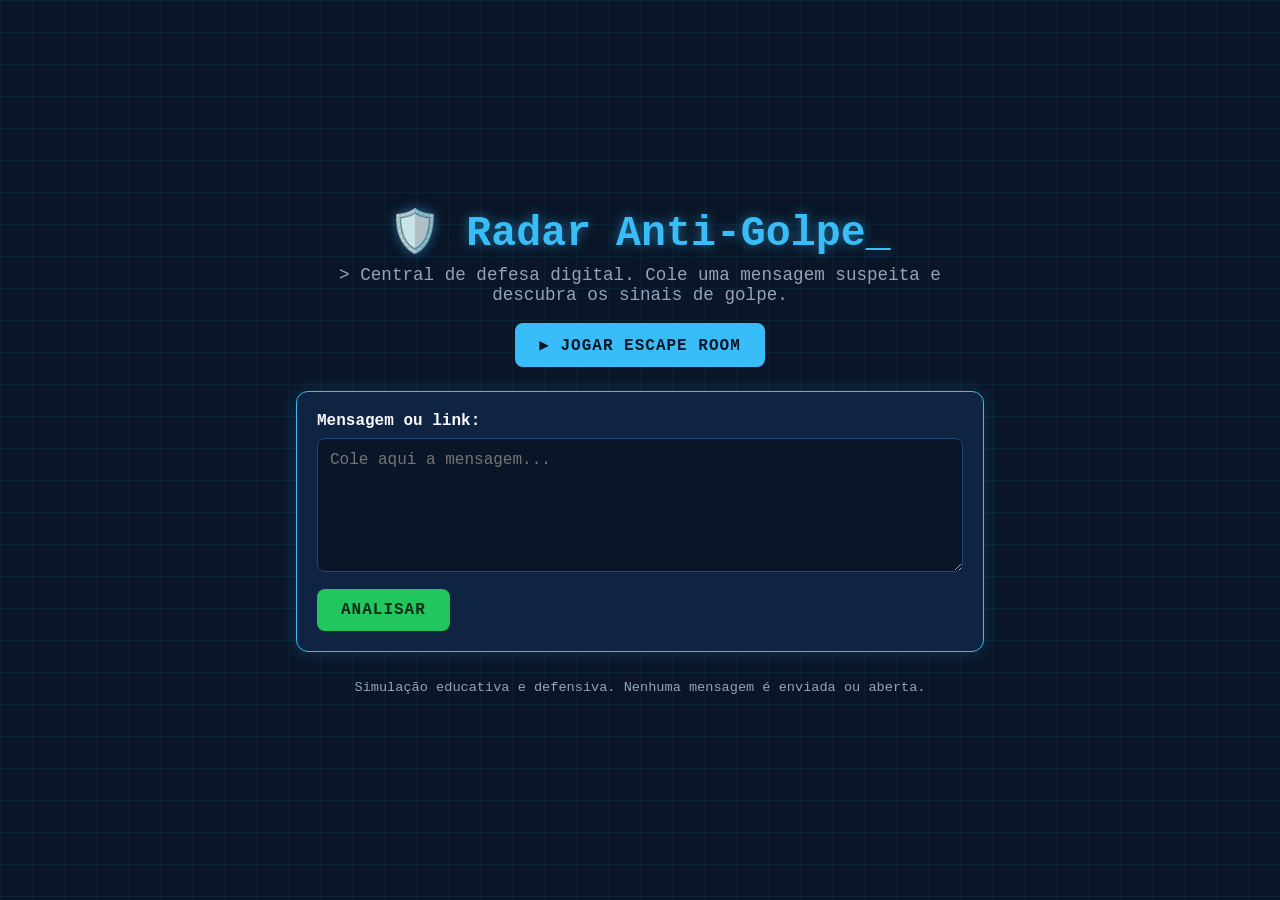
<file: index.html>
<!DOCTYPE html>
<html lang="pt-BR">
<head>
  <meta charset="UTF-8">
  <meta name="viewport" content="width=device-width, initial-scale=1.0">
  <title>Radar Anti-Golpe</title>
  <link rel="stylesheet" href="CSS/style.css">
</head>
<body>
  <main class="container">
    <header>
      <h1>🛡️ Radar Anti-Golpe<span class="cursor">_</span></h1>
      <p class="subtitulo">&gt; Central de defesa digital. Cole uma mensagem suspeita e descubra os sinais de golpe.</p>
      <a class="btn-jogo" href="Game/index.html">▶ Jogar Escape Room</a>
    </header>

    <section class="card">
      <label for="mensagem">Mensagem ou link:</label>
      <textarea id="mensagem" rows="6" placeholder="Cole aqui a mensagem..."></textarea>
      <button id="btn-analisar">Analisar</button>
    </section>

    <section id="resultado" class="card hidden">
      <h2>Resultado</h2>
      <p id="veredito" class="veredito"></p>
      <p id="pontuacao"></p>
      <ul id="sinais"></ul>
    </section>

    
    
    <footer>
      <p class="aviso">Simulação educativa e defensiva. Nenhuma mensagem é enviada ou aberta.</p>
    </footer>
  </main>

  <script src="JS/regras.js"></script>
  <script src="JS/app.js"></script>
</body>
</html>
</file>
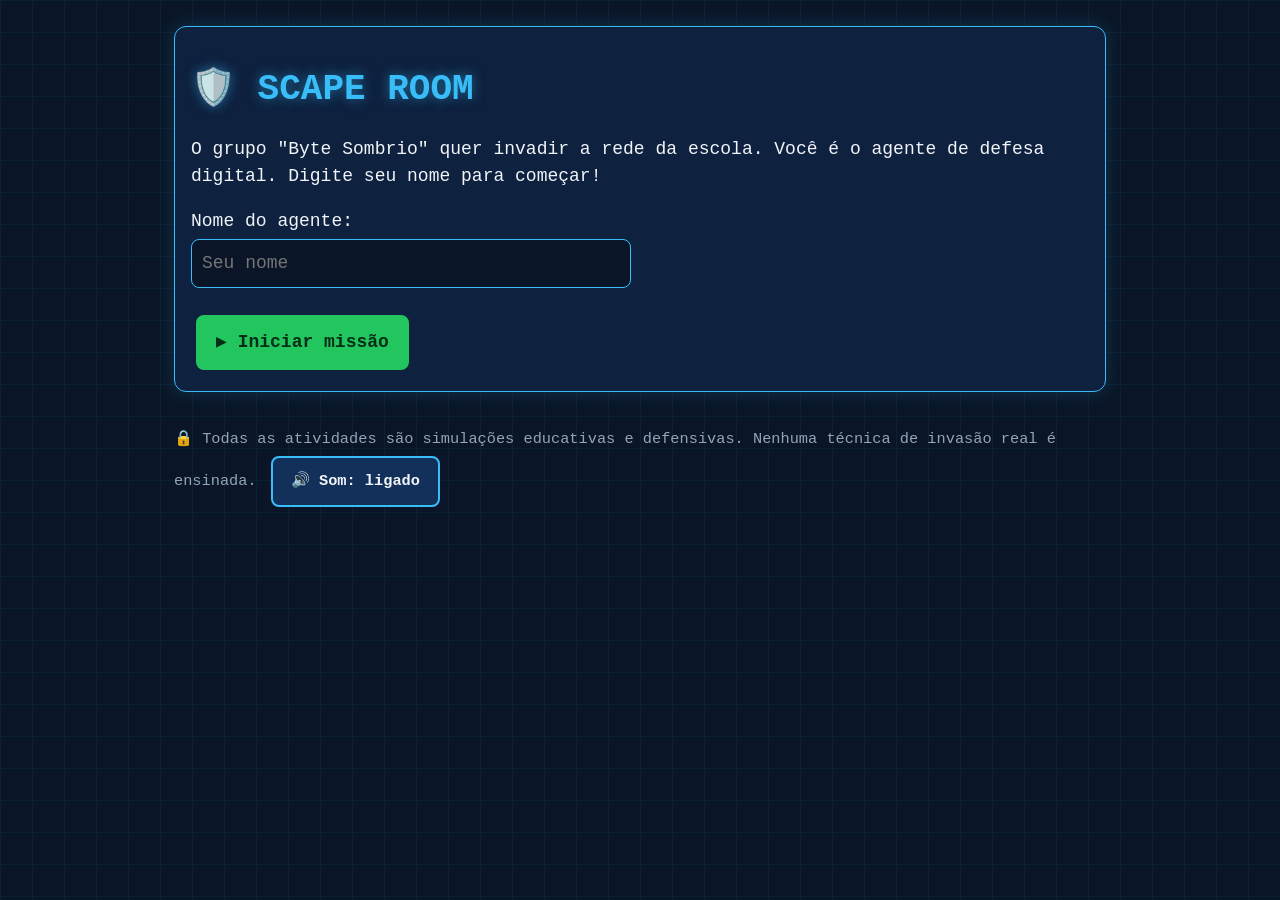
<file: Game/index.html>
<!doctype html>
<html lang="pt-BR">
  <head>
    <meta charset="utf-8" />
    <meta name="viewport" content="width=device-width, initial-scale=1" />
    <title>Scape Room – Defesa Digital SENAI</title>
    <style>
      /* ===== CORES (iguais às do site Radar Anti-Golpe) ===== */
:root {
  --bg: #0a1628;
  --p: #0f2342;
  --b: #38bdf8;
  --g: #22c55e;
  --r: #ef4444;
  --w: #f1f5f9;
  --y: #facc15;
}

* { box-sizing: border-box; }

/* Fundo quadriculado, igual ao do site */
body {
  margin: 0;
  background-color: var(--bg);
  background-image:
    linear-gradient(rgba(56, 189, 248, 0.06) 1px, transparent 1px),
    linear-gradient(90deg, rgba(56, 189, 248, 0.06) 1px, transparent 1px);
  background-size: 32px 32px;
  color: var(--w);
  font: 18px/1.5 Consolas, "Courier New", ui-monospace, monospace;
  min-height: 100vh;
}

main { max-width: 960px; margin: auto; padding: 14px; }
main:focus { outline: none; }

/* Títulos com brilho */
h1, h2, h3 { color: var(--b); line-height: 1.25; }
h1 { text-shadow: 0 0 12px rgba(56, 189, 248, 0.5); }

/* Cartões com borda azul e brilho leve */
.card {
  background: rgba(15, 35, 66, 0.9);
  border: 1px solid var(--b);
  border-radius: 12px;
  padding: 16px;
  margin: 12px 0;
  box-shadow: 0 0 18px rgba(56, 189, 248, 0.18);
  animation: in 0.35s;
}

button, select, input { font: inherit; }

/* Botão principal verde, como o "Analisar" do site */
button {
  background: var(--g);
  color: #052e16;
  border: 2px solid var(--g);
  border-radius: 8px;
  padding: 12px 18px;
  margin: 5px;
  font-weight: 700;
  cursor: pointer;
  min-height: 48px;
}
button.sec { background: #13305a; color: var(--w); border-color: var(--b); }
button.opt { display: block; width: 100%; text-align: left; }
button:disabled { opacity: 0.5; cursor: not-allowed; }
button:hover:not(:disabled) { filter: brightness(1.2); }
:focus-visible { outline: 3px solid var(--y); outline-offset: 2px; }

/* Campos escuros, como a caixa de texto do site */
input, select {
  padding: 10px;
  border-radius: 8px;
  border: 1px solid var(--b);
  background: var(--bg);
  color: var(--w);
  width: 100%;
  max-width: 440px;
  margin: 4px 0;
}
input:focus { outline: none; box-shadow: 0 0 8px rgba(56, 189, 248, 0.6); }

/* Barra de status */
#hud {
  display: flex;
  flex-wrap: wrap;
  gap: 6px 16px;
  padding: 8px 14px;
  background: rgba(10, 22, 40, 0.95);
  border-bottom: 1px solid var(--b);
  box-shadow: 0 2px 14px rgba(56, 189, 248, 0.15);
  position: sticky;
  top: 0;
  z-index: 5;
}
#hud:empty { display: none; }

.bar { height: 14px; background: #12335e; border-radius: 7px; overflow: hidden; flex: 1 1 100%; }
.bar i { display: block; height: 100%; background: linear-gradient(90deg, var(--g), var(--b)); transition: width 0.5s; }

.ok { border-color: var(--g) !important; background: #0f4d2a !important; color: #fff !important; }
.bad { border-color: var(--r) !important; background: #6b1620 !important; color: #fff !important; }

.map { display: grid; grid-template-columns: repeat(auto-fit, minmax(270px, 1fr)); gap: 10px; }
.packet { border: 2px dashed var(--b); border-radius: 10px; padding: 14px; margin: 8px 0; background: var(--bg); animation: slide 0.5s; }
.wall { height: 10px; background: repeating-linear-gradient(90deg, var(--r) 0 20px, #7f1d1d 20px 40px); border-radius: 5px; }
.dim { color: #94a3b8; font-size: 0.9em; }
.err { color: var(--y); }

/* Certificado (continua branco, para imprimir) */
.cert { border: 6px double #b8860b; text-align: center; background: #fff; padding: 20px; border-radius: 8px; }
.cert * { color: #031225; }

.shake { animation: sh 0.4s; }
footer { max-width: 960px; margin: auto; padding: 10px 14px 24px; font-size: 0.85em; color: #94a3b8; }

@keyframes in { from { opacity: 0; transform: translateY(10px); } }
@keyframes slide { from { opacity: 0; transform: translateX(-30px); } }
@keyframes sh { 25% { transform: translateX(-8px); } 75% { transform: translateX(8px); } }

@media (prefers-reduced-motion: reduce) {
  * { animation: none !important; transition: none !important; }
}
@media print {
  #hud, footer, button { display: none !important; }
  body { background: #fff; }
}
    </style>
  </head>
  <body>
    <header id="hud" aria-label="Status do jogo"></header>
    <main id="app" tabindex="-1"></main>
    <footer>
      🔒 Todas as atividades são simulações educativas e defensivas. Nenhuma
      técnica de invasão real é ensinada.
      <button id="snd" class="sec" aria-pressed="true">🔊 Som: ligado</button>
    </footer>

    <script>
      "use strict";
      /* =====================================================================
   1. DADOS DOS NÍVEIS  (nome, ícone, medalha, narrativa, resumo, 5 fases [nome, conceito])
      seq = tipos de desafio do nível (rotacionam a cada fase)
   ===================================================================== */
      const LEVELS = [
        {
          n: "Senhas Seguras",
          ic: "🔑",
          medal: "🥉 Medalha Cadeado de Bronze",
          seq: ["mc", "pass", "tf", "ma", "ac"],
          end: "O Byte Sombrio tentou adivinhar as senhas da secretaria e falhou. As contas dos professores estão protegidas!",
          sum: "Senhas longas e variadas, frases-senha, autenticação em dois fatores e uma senha diferente para cada conta.",
          phases: [
            [
              "Tamanho da senha",
              "Quanto mais longa a senha, mais combinações um invasor teria de testar.",
            ],
            [
              "Combinação de caracteres",
              "Misturar maiúsculas, minúsculas, números e símbolos aumenta a variedade.",
            ],
            [
              "Frases-senha",
              "Uma frase-senha longa costuma ser mais segura e mais fácil de memorizar.",
            ],
            [
              "Dois fatores",
              "Autenticação em dois fatores adiciona uma segunda camada de proteção.",
            ],
            [
              "Reutilização",
              "Reutilizar senhas é arriscado: um vazamento expõe todas as contas.",
            ],
          ],
        },
        {
          n: "Criptografia",
          ic: "🔐",
          medal: "🥈 Medalha Chave de Prata",
          seq: ["mc", "caesar", "tf", "or", "ma"],
          end: "As mensagens dos servidores agora viajam cifradas. O Byte Sombrio só enxerga letras sem sentido!",
          sum: "Texto simples, texto cifrado, chave, cifra de César e a diferença entre codificar e criptografar.",
          phases: [
            [
              "Texto simples e cifrado",
              "Criptografia transforma uma informação legível em um conteúdo protegido por uma chave.",
            ],
            [
              "Chave",
              "Sem a chave correta, o texto cifrado não pode ser lido facilmente.",
            ],
            [
              "Cifra de César",
              "A cifra de César desloca cada letra do alfabeto um número fixo de posições.",
            ],
            [
              "Codificar x criptografar",
              "Codificação muda o formato dos dados, mas não foi criada para manter segredos.",
            ],
            [
              "Decifrando",
              "Quem conhece a cifra e a chave volta ao texto simples.",
            ],
          ],
        },
        {
          n: "Phishing e Engenharia Social",
          ic: "🎣",
          medal: "🏅 Medalha Olho Clínico",
          seq: ["mc", "phish", "tf", "ac", "ma"],
          end: "Os e-mails falsos do Byte Sombrio foram barrados. A escola aprendeu a desconfiar antes de clicar!",
          sum: "Sinais de mensagens suspeitas, links falsos, urgência, anexos perigosos e engenharia social.",
          phases: [
            [
              "Mensagens suspeitas",
              "Phishing tenta enganar a pessoa para que ela entregue informações ou abra conteúdos perigosos.",
            ],
            [
              "Links falsos",
              "Antes de clicar, verifique o endereço real do link e confirme quem enviou a mensagem.",
            ],
            [
              "Pedidos urgentes",
              "Golpistas criam pressa e medo para você não pensar.",
            ],
            [
              "Anexos perigosos",
              "Anexos inesperados podem esconder programas maliciosos.",
            ],
            [
              "Engenharia social",
              "Engenharia social engana pessoas, não máquinas. Confirme por outro canal.",
            ],
          ],
        },
        {
          n: "Redes e Proteção de Dados",
          ic: "🌐",
          medal: "🏆 Medalha Muralha de Fogo",
          seq: ["mc", "fw", "tf", "or", "ac"],
          end: "O firewall da escola está ativo, o Wi-Fi seguro e os backups em dia. A rede resiste aos ataques!",
          sum: "Firewall, Wi-Fi seguro, atualizações, antivírus, backup, privacidade e menor privilégio.",
          phases: [
            [
              "Firewall",
              "O firewall filtra o tráfego e bloqueia o que é suspeito.",
            ],
            [
              "Wi-Fi seguro",
              "Use redes com senha e criptografia WPA2/WPA3; evite redes abertas.",
            ],
            [
              "Atualizações e antivírus",
              "Atualizações corrigem falhas e o antivírus ajuda a detectar ameaças.",
            ],
            [
              "Backup",
              "Backups guardados separadamente permitem recuperar dados após um ataque.",
            ],
            [
              "Privacidade e menor privilégio",
              "Cada pessoa deve ter só o acesso de que precisa.",
            ],
          ],
        },
        {
          n: "Defesa Final da Escola",
          ic: "🛡️",
          medal: "👑 Medalha Guardião Digital",
          seq: ["phish", "caesar", "fw", "pass", "ac"],
          end: "Os servidores foram protegidos e os dados recuperados. O Byte Sombrio foi derrotado!",
          sum: "Senhas, criptografia, phishing, redes e backup trabalhando juntos: defesa em camadas.",
          phases: [
            [
              "Servidores em alerta",
              "Defesa em camadas combina várias proteções.",
            ],
            [
              "Ameaças simuladas",
              "Identificar sinais de ataque rapidamente reduz os danos.",
            ],
            [
              "Cifras e senhas",
              "Senhas fortes e criptografia protegem dados mesmo se algo falhar.",
            ],
            ["Tráfego da rede", "Filtrar o tráfego impede que ameaças entrem."],
            [
              "Recuperação dos dados",
              "Backup e plano de resposta restauram os dados da escola.",
            ],
          ],
        },
      ];

      /* =====================================================================
   BANCO DE PERGUNTAS — ÁREA DO PROFESSOR
   Para adicionar perguntas, inclua itens nas listas abaixo seguindo o formato:
   mc: [pergunta, respostaCorreta, [errada1, errada2, errada3], explicação]
   tf: [afirmação, true/false, explicação]
   ac: [situação, melhorAção, [ações erradas], explicação]
   or: [título, [passos na ORDEM CORRETA], explicação]
   ma: [termo, definição]
   ===================================================================== */
      const BANK = [
        {
          mc: [
            [
              "Qual senha é mais forte?",
              "Verde!Casa#Rio92Lua",
              ["123456", "senha2024", "joao1999"],
              "Senhas longas, variadas e sem dados pessoais são mais difíceis de adivinhar.",
            ],
            [
              "O que é uma frase-senha?",
              "Várias palavras unidas em uma senha longa",
              [
                "Uma senha só com 4 números",
                "Seu nome de trás para frente",
                "A mesma senha em todos os sites",
              ],
              "Uma frase-senha longa costuma ser mais segura e mais fácil de memorizar.",
            ],
            [
              "O que é autenticação em dois fatores?",
              "Uma segunda prova de identidade além da senha",
              [
                "Usar duas senhas iguais",
                "Ter duas contas no mesmo site",
                "Trocar a senha duas vezes",
              ],
              "Autenticação em dois fatores adiciona uma segunda camada de proteção.",
            ],
            [
              "Qual o risco de reutilizar a mesma senha?",
              "Um vazamento em um site expõe as outras contas",
              [
                "O computador fica lento",
                "Nenhum, é mais prático e seguro",
                "A senha expira mais rápido",
              ],
              "Senhas vazadas são testadas em outros serviços. Use uma diferente em cada conta.",
            ],
          ],
          tf: [
            [
              "Quanto maior a senha, mais difícil descobri-la.",
              true,
              "Cada caractere extra multiplica o número de combinações.",
            ],
            [
              "Data de aniversário é uma boa senha.",
              false,
              "Dados pessoais são fáceis de descobrir.",
            ],
            [
              "O 2FA ajuda mesmo se a senha for descoberta.",
              true,
              "O invasor ainda precisaria do segundo fator, como um código no celular.",
            ],
          ],
          ac: [
            [
              "Chegou um código de 2FA que você não pediu.",
              "Não informar o código e trocar a senha",
              ["Passar o código a quem pedir", "Ignorar e não fazer nada"],
              "Código inesperado indica que alguém tentou entrar na sua conta.",
            ],
            [
              "Um site que você usa vazou dados.",
              "Trocar a senha dele e a das contas que usavam a mesma",
              [
                "Esperar para ver o que acontece",
                "Mudar só uma letra da senha",
              ],
              "Troque as senhas rapidamente e ative o 2FA.",
            ],
          ],
          or: [
            [
              "Criar uma conta nova com segurança",
              [
                "Escolher uma frase-senha longa",
                "Usá-la somente nesta conta",
                "Ativar a autenticação em dois fatores",
                "Guardar a senha em um gerenciador",
              ],
              "Senha forte, exclusiva e com 2FA formam uma boa defesa.",
            ],
          ],
          ma: [
            ["Senha forte", "Longa e com caracteres variados"],
            ["2FA", "Segunda camada de proteção"],
            ["Frase-senha", "Várias palavras formando senha longa"],
            ["Gerenciador", "Guarda e gera senhas com segurança"],
            ["Reutilizar", "Um vazamento expõe várias contas"],
          ],
        },
        {
          mc: [
            [
              "O que é texto cifrado?",
              "Informação transformada, ilegível sem a chave",
              [
                "Texto em letra grande",
                "Texto sem erros de ortografia",
                "Texto copiado de um site",
              ],
              "Criptografia transforma uma informação legível em um conteúdo protegido por uma chave.",
            ],
            [
              "Na cifra de César com deslocamento 3, a letra A vira…",
              "D",
              ["B", "C", "Z"],
              "Cada letra anda 3 posições: A→B→C→D.",
            ],
            [
              "Qual a diferença entre codificar e criptografar?",
              "Codificar muda o formato; criptografar protege com chave",
              [
                "São a mesma coisa",
                "Codificar protege mais",
                "Criptografar só serve para imagens",
              ],
              "Codificação (como Base64) não foi criada para guardar segredos; qualquer um a desfaz.",
            ],
            [
              "Para que serve a chave na criptografia?",
              "Para cifrar e decifrar a informação",
              [
                "Para abrir a porta da sala",
                "Para deixar o texto maior",
                "Para apagar mensagens",
              ],
              "Sem a chave correta, o texto cifrado fica ilegível.",
            ],
          ],
          tf: [
            [
              "Texto simples é a informação legível, antes de cifrar.",
              true,
              "Texto simples é o original; texto cifrado é o resultado protegido.",
            ],
            [
              "Base64 é uma forma segura de guardar senhas.",
              false,
              "Base64 é codificação e qualquer pessoa consegue reverter.",
            ],
            [
              "A cifra de César é simples demais para proteger dados reais.",
              true,
              "Ela tem poucas chaves possíveis; hoje usamos algoritmos modernos.",
            ],
          ],
          ac: [
            [
              "Você precisa enviar notas de alunos por uma rede pública.",
              "Enviar por canal criptografado (HTTPS ou arquivo cifrado)",
              ["Só converter para Base64", "Enviar por um site desconhecido"],
              "Codificar não protege; criptografar sim.",
            ],
            [
              "Você achou a chave de um arquivo cifrado em um papel solto.",
              "Trocar a chave e guardá-la com segurança",
              ["Deixar o papel onde está", "Copiar a chave em vários murais"],
              "A segurança da criptografia depende de manter a chave secreta.",
            ],
          ],
          or: [
            [
              "Enviar uma mensagem cifrada",
              [
                "Escrever o texto simples",
                "Escolher a chave",
                "Aplicar a cifra",
                "Enviar o texto cifrado",
              ],
              "O destinatário usa a chave para voltar ao texto simples.",
            ],
          ],
          ma: [
            ["Texto simples", "Informação legível original"],
            ["Texto cifrado", "Resultado ilegível sem a chave"],
            ["Chave", "Segredo usado para cifrar ou decifrar"],
            ["Cifra de César", "Desloca letras no alfabeto"],
            ["Codificação", "Muda o formato, sem segredo"],
          ],
        },
        {
          mc: [
            [
              "Qual sinal indica phishing?",
              "Pedido urgente para informar a senha por link",
              [
                "Aviso de aula na plataforma oficial",
                "Mensagem de colega numa conversa já existente",
                "Boletim publicado no site oficial",
              ],
              "Phishing tenta enganar a pessoa para que ela entregue informações ou abra conteúdos perigosos.",
            ],
            [
              "Antes de clicar em um link, o que fazer?",
              "Verificar o endereço real e quem enviou",
              [
                "Clicar rápido para não perder o prazo",
                "Encaminhar para todos os contatos",
                "Olhar só o texto do botão",
              ],
              "Antes de clicar, verifique o endereço real do link e confirme quem enviou a mensagem.",
            ],
            [
              "O que é engenharia social?",
              "Enganar pessoas para obter informações ou acesso",
              [
                "Um programa antivírus",
                "Um tipo de cabo de rede",
                "Um curso sobre redes sociais",
              ],
              "O alvo é a pessoa, não a máquina.",
            ],
            [
              "Um anexo .exe inesperado chegou por e-mail.",
              "Não abrir e avisar o suporte",
              [
                "Abrir para ver o que é",
                "Executar com o antivírus desligado",
                "Salvar no pendrive",
              ],
              "Anexos inesperados podem esconder programas maliciosos.",
            ],
          ],
          tf: [
            [
              "Bancos e escolas pedem sua senha completa por e-mail.",
              false,
              "Empresas sérias não pedem senha por mensagem.",
            ],
            [
              "Mensagens com pressa e ameaças merecem desconfiança.",
              true,
              "Urgência e medo fazem a pessoa agir sem pensar.",
            ],
            [
              "Se a mensagem parece vir de um amigo, é sempre segura.",
              false,
              "A conta do amigo pode ter sido invadida; confirme por outro canal.",
            ],
          ],
          ac: [
            [
              'Um "diretor" pede por mensagem que você compre cartões-presente com urgência.',
              "Confirmar com ele pessoalmente ou por telefone",
              ["Comprar e enviar os códigos", "Responder com seus dados"],
              "Confirme o pedido por outro canal antes de agir.",
            ],
            [
              "Você clicou em um link suspeito e digitou sua senha.",
              "Trocar a senha, ativar 2FA e avisar o suporte",
              [
                "Esperar para ver se algo acontece",
                "Apagar a mensagem e esquecer",
              ],
              "Agir rápido limita os danos.",
            ],
          ],
          or: [
            [
              "Receber uma mensagem suspeita",
              [
                "Não clicar no link",
                "Verificar o remetente",
                "Avisar o suporte ou o professor",
                "Apagar a mensagem",
              ],
              "Parar, verificar, avisar e só então apagar.",
            ],
          ],
          ma: [
            ["Phishing", "Mensagem falsa para roubar dados"],
            ["Link falso", "Endereço que imita um site confiável"],
            ["Urgência", "Pressa criada para você não pensar"],
            ["Anexo", "Arquivo que pode esconder ameaça"],
            ["Engenharia social", "Enganar pessoas, não máquinas"],
          ],
        },
        {
          mc: [
            [
              "O que um firewall faz?",
              "Filtra o tráfego e bloqueia o que é suspeito",
              [
                "Deixa o Wi-Fi mais rápido",
                "Guarda as senhas",
                "Apaga arquivos antigos",
              ],
              "O firewall é como um porteiro da rede.",
            ],
            [
              "Qual Wi-Fi é mais seguro para acessar dados da escola?",
              "Rede com senha e criptografia WPA2/WPA3",
              [
                "Rede aberta sem senha",
                'Rede chamada "WiFi grátis"',
                "Qualquer rede com nome conhecido",
              ],
              "Redes abertas permitem que outros observem o tráfego.",
            ],
            [
              "Por que atualizar o sistema?",
              "Atualizações corrigem falhas de segurança",
              [
                "Só mudam as cores",
                "Servem para apagar arquivos",
                "Não têm relação com segurança",
              ],
              "Falhas conhecidas são usadas por atacantes em sistemas desatualizados.",
            ],
            [
              "O que é o princípio do menor privilégio?",
              "Cada pessoa tem só o acesso de que precisa",
              [
                "Todos são administradores",
                "Ninguém usa senha",
                "Só o diretor liga o computador",
              ],
              "Menos acesso significa menos estrago se uma conta for invadida.",
            ],
          ],
          tf: [
            [
              "Backup guardado só no mesmo computador é suficiente.",
              false,
              "Mantenha uma cópia separada, para que um ataque não atinja tudo.",
            ],
            [
              "Antivírus ajuda, mas não substitui cuidado e atualizações.",
              true,
              "Segurança funciona em camadas.",
            ],
            [
              "Divulgar dados pessoais de alunos em grupos públicos é aceitável.",
              false,
              "Privacidade exige limitar quem vê os dados.",
            ],
          ],
          ac: [
            [
              "Aparece um pendrive desconhecido no laboratório.",
              "Não conectar e entregar ao responsável de TI",
              ["Conectar para ver o que tem", "Levar para casa e abrir"],
              "Dispositivos desconhecidos podem conter ameaças.",
            ],
            [
              "O sistema avisa que há uma atualização de segurança.",
              "Instalar assim que possível",
              ["Adiar para sempre", "Desligar o aviso"],
              "Atualize logo para fechar falhas conhecidas.",
            ],
          ],
          or: [
            [
              "Proteger um computador novo da escola",
              [
                "Instalar atualizações",
                "Ativar firewall e antivírus",
                "Criar contas com menor privilégio",
                "Configurar backup automático",
              ],
              "Defesa em camadas deixa o computador pronto para uso.",
            ],
          ],
          ma: [
            ["Firewall", "Filtra o tráfego da rede"],
            ["Backup", "Cópia para recuperar dados"],
            ["Antivírus", "Detecta programas maliciosos"],
            ["Menor privilégio", "Acesso só ao necessário"],
            ["Atualização", "Corrige falhas de segurança"],
          ],
        },
        {
          mc: [
            [
              "Os arquivos do servidor foram bloqueados por um ataque simulado. O que ajuda a recuperá-los?",
              "Um backup recente guardado separadamente",
              ["Pagar o invasor", "Desligar o firewall"],
              "Backups isolados permitem restaurar os dados.",
            ],
            [
              "Qual combinação protege melhor a conta de um professor?",
              "Frase-senha longa e autenticação em dois fatores",
              [
                "Senha curta igual em tudo",
                "Compartilhar a senha com o coordenador",
              ],
              "Camadas de defesa funcionam juntas.",
            ],
          ],
          tf: [
            [
              "Segurança em camadas combina senhas, criptografia, firewall e atenção das pessoas.",
              true,
              "Se uma camada falha, as outras ainda protegem.",
            ],
          ],
          ac: [
            [
              "Alertas mostram um login estranho no servidor às 3h da manhã.",
              "Isolar o acesso, trocar senhas e avisar o responsável",
              ["Ignorar até segunda-feira", "Apagar os registros do sistema"],
              "Registros ajudam a entender o incidente; nunca os apague.",
            ],
          ],
          or: [
            [
              "Responder a um incidente simulado",
              [
                "Identificar o alerta",
                "Isolar o sistema afetado",
                "Restaurar o backup",
                "Revisar e melhorar as defesas",
              ],
              "Conter, recuperar e aprender com o incidente.",
            ],
          ],
          ma: [
            ["Defesa em camadas", "Várias proteções combinadas"],
            ["Incidente", "Evento que ameaça a segurança"],
            ["Restaurar", "Recuperar dados a partir do backup"],
          ],
        },
      ];
      // Nível 5 usa tudo dos níveis anteriores
      const ALL = {};
      ["mc", "tf", "ac", "or", "ma"].forEach(
        (t) => (ALL[t] = [].concat(...BANK.map((b) => b[t] || []))),
      );
      // Mensagens para classificar: [remetente, texto, éPhishing, explicação]
      const PH = [
        [
          "suporte@escola-seguranca.top",
          "URGENTE! Sua conta será apagada em 1 hora. Entre em http://escola-login.top e digite sua senha.",
          true,
          "Pressa, ameaça e link estranho são sinais de phishing.",
        ],
        [
          "secretaria@escola.edu.br",
          "O boletim está disponível no portal oficial. Acesse pelo endereço que você já usa.",
          false,
          "Remetente conhecido, sem pressão e sem link suspeito.",
        ],
        [
          "premios@sorteio-gratis.xyz",
          "Parabéns! Você ganhou um celular. Baixe premio.exe para receber.",
          true,
          "Prêmio inesperado e arquivo .exe são sinais de perigo.",
        ],
        [
          "prof.marcos@escola.edu.br",
          "Pessoal, a aula de amanhã será no laboratório 2. Levem o caderno.",
          false,
          "Aviso comum de remetente conhecido, sem pedir dados.",
        ],
        [
          "banco@banc0-seguro.net",
          "Detectamos acesso suspeito. Confirme CPF e senha neste link para evitar bloqueio.",
          true,
          "Bancos não pedem senha por link e o endereço imita o oficial.",
        ],
        [
          "ti@escola.edu.br",
          "Manutenção do Wi-Fi sábado às 8h. Nenhuma ação é necessária.",
          false,
          "Aviso informativo, sem links nem pedidos.",
        ],
        [
          "rh@empresa-vagas.top",
          "Vaga garantida! Envie foto do RG e a senha do seu e-mail para começar hoje.",
          true,
          "Ninguém legítimo pede senha. Isso é golpe para roubar dados.",
        ],
        [
          "ana@escola.edu.br",
          "Ana aqui! Mandei o trabalho no grupo, confere depois do intervalo?",
          false,
          "Contexto esperado e nenhuma ação arriscada pedida.",
        ],
      ];
      // Tráfego do firewall: [descrição, éSeguro]
      const FW = [
        ["Aluno acessa o portal da escola (porta 443)", true],
        ["Atualização oficial do sistema operacional", true],
        ["Impressora da escola envia status à rede interna", true],
        ["Backup noturno para o servidor da escola", true],
        ["Aula online pelo sistema autorizado", true],
        ["IP desconhecido tenta entrar pela porta 23 (Telnet)", false],
        ["Milhares de tentativas de login em 1 segundo", false],
        [
          "Programa tenta enviar dados dos alunos a um servidor suspeito",
          false,
        ],
        ["Varredura de portas vinda da internet", false],
        ["Arquivo .exe chegando de site não confiável", false],
      ];
      const WORDS = [
        "REDE",
        "DADOS",
        "CHAVE",
        "SENHA",
        "ESCOLA",
        "SEGURO",
        "CODIGO",
        "ACESSO",
        "BACKUP",
        "SISTEMA",
      ];

      // Dicas mostradas no topo de cada tipo de desafio
const DICAS = {
  mc: "Leia a pergunta e escolha a resposta que parece mais correta. Se errar, a explicação mostra o porquê.",
  rev: "Revisão do nível: use o que você aprendeu nas fases anteriores.",
  tf: "Decida se a afirmação é verdadeira ou falsa. Pense: isso protegeria ou colocaria os dados em risco?",
  ac: "Algo suspeito aconteceu. Escolha a ação que protege você e os dados da escola.",
  ma: "Em cada conceito, escolha a definição que combina e clique em Verificar.",
  or: "Clique nas ações na ordem em que devem ser feitas, do primeiro ao último passo.",
  pass: "Crie uma senha FICTÍCIA que cumpra todos os itens da lista. Os ✅ aparecem enquanto você digita.",
  caesar: "Na cifra de César, cada letra anda um número fixo de posições no alfabeto. Conte usando a lista abaixo.",
  phish: "Leia o remetente e o texto. Pressa, ameaças, prêmios e links estranhos são sinais de golpe.",
  fw: "Cada pacote é um tráfego de rede. Permita o que é normal e bloqueie o que parece ataque.",
};

      /* =====================================================================
   2. LÓGICA: estado, salvamento, pontuação, vidas, progresso
   ===================================================================== */
      const KEY = "scaperoom_senai_v1";
      const def = () => ({
        name: "",
        lives: 3,
        score: 0,
        streak: 0,
        front: 0,
        fstep: 0,
        lv: 0,
        ph: 0,
        st: 0,
      });
      function load() {
        try {
          const o = JSON.parse(localStorage.getItem(KEY));
          if (
            o &&
            typeof o.name === "string" &&
            [
              "lives",
              "score",
              "streak",
              "front",
              "fstep",
              "lv",
              "ph",
              "st",
            ].every((k) => Number.isInteger(o[k]) && o[k] >= 0) &&
            o.lives <= 3 &&
            o.front <= 25 &&
            o.lv < 5 &&
            o.ph < 5 &&
            o.st < 5 &&
            o.fstep < 5
          )
            return Object.assign(def(), o, { name: o.name.slice(0, 20) });
        } catch (e) {}
        return def();
      }
      function save() {
        try {
          localStorage.setItem(KEY, JSON.stringify(S));
        } catch (e) {}
      }
      let S = load(),
        used = {},
        locked = false,
        snd = true,
        ac = null;
      const mult = () => Math.min(5, 1 + S.streak); // multiplicador de pontos
      const pct = () =>
        Math.round(((S.front * 5 + (S.front < 25 ? S.fstep : 0)) / 125) * 100); // progresso total
      const rnd = (n) => Math.floor(Math.random() * n);
      const shuffle = (a) => {
        a = a.slice();
        for (let i = a.length - 1; i > 0; i--) {
          const j = rnd(i + 1);
          [a[i], a[j]] = [a[j], a[i]];
        }
        return a;
      };
      function take(k, arr) {
        const u = used[k] || (used[k] = []);
        if (u.length >= arr.length) u.length = 0;
        let i;
        do {
          i = rnd(arr.length);
        } while (u.includes(i));
        u.push(i);
        return arr[i];
      }
      const bank = (t) => (S.lv === 4 ? ALL[t] : BANK[S.lv][t]);
      function beep(f, d = 0.15, t = "sine") {
        if (!snd) return;
        try {
          ac = ac || new (window.AudioContext || window.webkitAudioContext)();
          const o = ac.createOscillator(),
            g = ac.createGain();
          o.type = t;
          o.frequency.value = f;
          g.gain.value = 0.07;
          o.connect(g);
          g.connect(ac.destination);
          o.start();
          o.stop(ac.currentTime + d);
        } catch (e) {}
      }

      /* =====================================================================
   3. RENDERIZAÇÃO: utilitários
   ===================================================================== */
      const $ = (s) => document.querySelector(s),
        app = $("#app");
      function h(t, a, ...k) {
        const e = document.createElement(t);
        for (const x in a || {}) {
          const v = a[x];
          if (v == null || v === false) continue;
          if (x === "class") e.className = v;
          else if (x.slice(0, 2) === "on") e.addEventListener(x.slice(2), v);
          else e.setAttribute(x, v === true ? "" : v);
        }
        k.flat(9).forEach((c) => {
          if (c != null && c !== false) e.append(c);
        });
        return e;
      }
      function show(...n) {
        app.replaceChildren(...n);
        window.scrollTo(0, 0);
        app.focus({ preventScroll: true });
      }
      function hud(on) {
        const e = $("#hud");
        if (!on) {
          e.replaceChildren();
          return;
        }
        const p = pct();
        e.replaceChildren(
          h("span", {}, "🛡️ Nível " + (S.lv + 1) + "/5"),
          h("span", {}, "Fase " + (S.ph + 1) + "/5"),
          h("span", {}, "Etapa " + (S.st + 1) + "/5"),
          h("span", {}, "⭐ " + S.score),
          h(
            "span",
            { "aria-label": S.lives + " vidas" },
            "❤️".repeat(S.lives) + "🖤".repeat(3 - S.lives),
          ),
          h("span", {}, "Multiplicador x" + mult()),
          h("span", {}, "Total: " + p + "% (" + Math.round(p * 1.25) + "/125)"),
          h(
            "div",
            {
              class: "bar",
              role: "progressbar",
              "aria-label": "Progresso total",
              "aria-valuenow": p,
              "aria-valuemin": 0,
              "aria-valuemax": 100,
            },
            h("i", { style: "width:" + p + "%" }),
          ),
        );
      }
      $("#snd").onclick = function () {
        snd = !snd;
        this.setAttribute("aria-pressed", snd);
        this.textContent = snd ? "🔊 Som: ligado" : "🔇 Som: desligado";
      };

      /* =====================================================================
   4. TELAS
   ===================================================================== */
      function home() {
  hud(false);
  const nm = h("input", {
    id: "nm",
    maxlength: 20,
    autocomplete: "off",
    placeholder: "Seu nome",
  });
  nm.value = S.name;
  const err = h("p", { class: "err", role: "alert" });

  const okName = () => {
    const v = nm.value.trim().replace(/\s+/g, " ");
    if (!/^[\p{L}0-9 '._-]{2,20}$/u.test(v)) {
      err.textContent =
        "Digite um nome de 2 a 20 caracteres (letras, números e espaços).";
      nm.focus();
      return false;
    }
    S.name = v;
    return true;
  };

  const hasProg = S.name && (S.front > 0 || S.fstep > 0 || S.score > 0);

  show(
    h(
      "div",
      { class: "card" },
      h("h1", {}, "🛡️ SCAPE ROOM"),
      h(
        "p",
        {},
        'O grupo "Byte Sombrio" quer invadir a rede da escola. Você é o agente de defesa digital. Digite seu nome para começar!'
      ),
      h("label", { for: "nm" }, "Nome do agente:"),
      h("br"),
      nm,
      err,
      h(
        "div",
        {},
        h(
          "button",
          {
            onclick: () => {
              if (!okName()) return;
              if (hasProg && !confirm("Isso apaga o progresso salvo. Continuar?"))
                return;
              S = Object.assign(def(), { name: S.name });
              save();
              tutorial();
            },
          },
          "▶️ Iniciar missão"
        ),
        hasProg
          ? h(
              "button",
              {
                class: "sec",
                onclick: () => {
                  if (okName()) {
                    save();
                    S.front >= 25 ? final() : map();
                  }
                },
              },
              "⏩ Continuar missão"
            )
          : null
      )
    )
  );
}
      function tutorial() {
        hud(false);
        show(
          h(
            "div",
            { class: "card" },
            h("h2", {}, "📋 Como jogar"),
            h(
              "ul",
              {},
              h("li", {}, "5 níveis × 5 fases × 5 etapas = 125 desafios."),
              h(
                "li",
                {},
                "Você começa com 3 ❤️. Cada erro tira 1 vida e mostra uma explicação.",
              ),
              h(
                "li",
                {},
                "Cada acerto vale 100 pontos. Acertos seguidos aumentam o multiplicador (até x5).",
              ),
              h(
                "li",
                {},
                "Ao concluir um nível você ganha uma medalha e 1 vida extra.",
              ),
              h(
                "li",
                {},
                "Seu progresso é salvo automaticamente neste navegador.",
              ),
            ),
            h("button", { onclick: map }, "🗺️ Ir para o mapa"),
          ),
        );
      }
      function map() {
        hud(true);
        const lv = LEVELS.map((L, i) =>
          h(
            "div",
            { class: "card" },
            h(
              "h3",
              {},
              (i * 5 <= S.front ? L.ic : "🔒") +
                " Nível " +
                (i + 1) +
                ": " +
                L.n,
            ),
            L.phases.map((p, j) => {
              const n = i * 5 + j;
              return h(
                "button",
                {
                  class: n < S.front ? "sec ok" : "sec opt",
                  disabled: n > S.front,
                  onclick: () => startPhase(i, j),
                },
                (n > S.front ? "🔒 " : n < S.front ? "✅ " : "▶️ ") +
                  "Fase " +
                  (j + 1) +
                  ": " +
                  p[0],
              );
            }),
          ),
        );
        show(
          h("h2", {}, "🗺️ Mapa da missão – Agente " + S.name),
          h("div", { class: "map" }, lv),
          h(
            "div",
            {},
            S.front >= 25
              ? h("button", { onclick: final }, "🎓 Ver certificado")
              : null,
            h(
              "button",
              { class: "sec", onclick: () => learn(map) },
              "📘 O que aprendemos?",
            ),
            h("button", { class: "sec", onclick: home }, "🏠 Menu"),
            h(
              "button",
              {
                class: "sec",
                onclick: () => {
                  if (confirm("Reiniciar todo o progresso?")) {
                    try {
                      localStorage.removeItem(KEY);
                    } catch (e) {}
                    S = def();
                    home();
                  }
                },
              },
              "🔄 Reiniciar progresso",
            ),
          ),
        );
      }
      function startPhase(l, p) {
        S.lv = l;
        S.ph = p;
        S.st = l * 5 + p === S.front ? S.fstep : 0;
        if (S.lives <= 0) S.lives = 3;
        used = {};
        save();
        play();
      }
      function play() {
        hud(true);
        locked = false;
        const L = LEVELS[S.lv],
          area = h("div"),
          fb = h("div", { "aria-live": "polite" });
        show(
          h(
            "div",
            { class: "card" },
            h("h2", {}, L.ic + " " + L.n + " – " + L.phases[S.ph][0]),
            h(
              "p",
              { class: "dim" },
              "Desafio " + (S.lv * 25 + S.ph * 5 + S.st + 1) + " de 125",
            ),
            area,
            fb,
          ),
        );
        makeChallenge(area, (ok, ex) => answer(ok, ex, area, fb));
      }
      function answer(ok, ex, area, fb) {
        if (locked) return;
        locked = true;
        area
          .querySelectorAll("button,input,select")
          .forEach((e) => (e.disabled = true));
        let pts = 0;
        if (ok) {
          pts = 100 * mult();
          S.score += pts;
          S.streak++;
          beep(660);
          setTimeout(() => beep(880), 120);
        } else {
          S.lives--;
          S.streak = 0;
          beep(180, 0.3, "sawtooth");
          area.classList.add("shake");
        }
        save();
        hud(true);
        const btn = ok
          ? h("button", { onclick: next }, "Continuar ➜")
          : S.lives <= 0
            ? h("button", { onclick: over }, "Ver resultado")
            : h(
                "button",
                { onclick: play },
                "🔁 Tentar novamente com nova pergunta",
              );
        fb.replaceChildren(
          h(
            "div",
            { class: "card " + (ok ? "ok" : "bad") },
            h(
              "strong",
              {},
              ok
                ? "✅ Correto! +" + pts + " pontos"
                : "❌ Não foi dessa vez. −1 vida",
            ),
            h("p", {}, ex),
          ),
          btn,
        );
        btn.focus();
      }
      function next() {
        const f = S.lv * 5 + S.ph === S.front;
        S.st++;
        if (f) S.fstep = S.st;
        if (S.st < 5) {
          save();
          play();
          return;
        }
        if (f) {
          S.front++;
          S.fstep = 0;
          if (S.ph === 4) S.lives = Math.min(3, S.lives + 1);
        }
        S.st = 0;
        save();
        phaseEnd();
      }
      function phaseEnd() {
        hud(true);
        const L = LEVELS[S.lv],
          last = S.ph === 4;
        show(
          h(
            "div",
            { class: "card ok" },
            h("h2", {}, "🎉 Fase concluída!"),
            h(
              "p",
              {},
              L.n + " – Fase " + (S.ph + 1) + ": " + L.phases[S.ph][0],
            ),
            h("p", {}, "Pontuação: " + S.score + " | Vidas: " + S.lives),
            h(
              "p",
              {},
              h("strong", {}, "Conceito aprendido: "),
              L.phases[S.ph][1],
            ),
            h(
              "button",
              { onclick: last ? levelEnd : () => startPhase(S.lv, S.ph + 1) },
              last ? "🏅 Concluir nível" : "Próxima fase ➜",
            ),
            h("button", { class: "sec", onclick: map }, "🗺️ Mapa"),
          ),
        );
      }
      function levelEnd() {
        hud(true);
        const L = LEVELS[S.lv],
          fin = S.lv === 4;
        show(
          h(
            "div",
            { class: "card ok" },
            h("h2", {}, "🏅 Nível " + (S.lv + 1) + " concluído: " + L.n),
            h("p", {}, L.end),
            h("h3", {}, L.medal),
            h("p", {}, h("strong", {}, "Resumo: "), L.sum),
            h("p", { class: "dim" }, "+1 vida de bônus (máx. 3)."),
            h(
              "button",
              { onclick: fin ? final : map },
              fin ? "🎓 Ver certificado" : "🗺️ Voltar ao mapa",
            ),
          ),
        );
      }
      function over() {
        hud(true);
        show(
          h(
            "div",
            { class: "card bad" },
            h("h2", {}, "💥 Fim de jogo"),
            h(
              "p",
              {},
              "Suas vidas acabaram, mas todo agente aprende com os erros.",
            ),
            h("p", {}, "Pontuação: " + S.score),
            h(
              "button",
              {
                onclick: () => {
                  S.lives = 3;
                  S.streak = 0;
                  S.st = 0;
                  if (S.lv * 5 + S.ph === S.front) S.fstep = 0;
                  used = {};
                  save();
                  play();
                },
              },
              "🔁 Tentar novamente",
            ),
            h("button", { class: "sec", onclick: home }, "🏠 Voltar ao menu"),
          ),
        );
      }
      function final() {
        hud(false);
        S.front = 25;
        save();
        show(
          h(
            "div",
            { class: "card" },
            h("h1", {}, "🏆 Sistema da escola protegido!"),
            h(
              "p",
              {},
              "Os dados dos alunos estão seguros e a rede foi restaurada. O Byte Sombrio foi derrotado!",
            ),
            h(
              "div",
              { class: "cert" },
              h("h2", {}, "CERTIFICADO"),
              h("p", {}, "Certificamos que"),
              h("h1", {}, S.name),
              h("p", {}, "concluiu a missão e recebeu o título de"),
              h("h2", {}, "Guardião Digital do SENAI"),
              h("p", {}, "Pontuação: " + S.score + " pontos"),
              h("p", {}, "Data: " + new Date().toLocaleDateString("pt-BR")),
            ),
            h(
              "button",
              { onclick: () => window.print() },
              "🖨️ Imprimir certificado",
            ),
            h("button", { class: "sec", onclick: map }, "🗺️ Mapa"),
            h(
              "button",
              { class: "sec", onclick: () => learn(final) },
              "📘 O que aprendemos?",
            ),
            h(
              "button",
              {
                class: "sec",
                onclick: () => {
                  if (confirm("Reiniciar todo o progresso?")) {
                    try {
                      localStorage.removeItem(KEY);
                    } catch (e) {}
                    S = def();
                    home();
                  }
                },
              },
              "🔄 Jogar de novo",
            ),
          ),
        );
      }
      function learn(back) {
        hud(false);
        show(
          h("h2", {}, "📘 O que aprendemos?"),
          LEVELS.map((L, i) =>
            h(
              "div",
              { class: "card" },
              h("h3", {}, L.ic + " Nível " + (i + 1) + ": " + L.n),
              h("p", {}, L.sum),
              h(
                "ul",
                {},
                L.phases.map((p) =>
                  h("li", {}, h("strong", {}, p[0] + ": "), p[1]),
                ),
              ),
            ),
          ),
          h("button", { onclick: back }, "⬅️ Voltar"),
        );
      }

      /* =====================================================================
   5. DESAFIOS (minijogos). Cada um chama fin(acertou, explicação)
   ===================================================================== */
      function choices(area, title, q, opts, right, ex, fin) {
        area.append(h("h3", {}, title), h("p", {}, q));
        shuffle(opts).forEach((o) => {
          const b = h(
            "button",
            {
              class: "sec opt",
              onclick: () => {
                const ok = o === right;
                b.classList.add(ok ? "ok" : "bad");
                if (!ok)
                  [...area.querySelectorAll(".opt")]
                    .find((x) => x.textContent === right)
                    .classList.add("ok");
                fin(ok, ex);
              },
            },
            o,
          );
          area.append(b);
        });
      }
      function makeChallenge(area, fin) {
        const L = S.lv,
          P = S.ph,
          T = S.st,
          d = L * 5 + P;
        let t = LEVELS[L].seq[(T + P) % 5],
          it;
        if (P === 4 && T === 4) t = "rev"; // última etapa de cada nível: revisão
        area.append(h("p", { class: "dim" }, DICAS[t]));
        if (t === "mc" || t === "rev") {
          it = take(
            "mc" + t,
            t === "rev"
              ? [].concat(...BANK.slice(0, L + 1).map((b) => b.mc))
              : bank("mc"),
          );
          choices(
            area,
            t === "rev"
              ? "🏁 Desafio final do nível: revisão"
              : "❓ Múltipla escolha",
            it[0],
            [it[1]].concat(it[2]),
            it[1],
            it[3],
            fin,
          );
        } else if (t === "tf") {
          it = take("tf", bank("tf"));
          area.append(
            h("h3", {}, "⚖️ Verdadeiro ou falso?"),
            h("p", {}, it[0]),
          );
          [true, false].forEach((v) => {
            const b = h(
              "button",
              {
                class: "sec",
                onclick: () => {
                  const ok = v === it[1];
                  b.classList.add(ok ? "ok" : "bad");
                  fin(ok, it[2]);
                },
              },
              v ? "✅ Verdadeiro" : "❌ Falso",
            );
            area.append(b);
          });
        } else if (t === "ac") {
          it = take("ac", bank("ac"));
          choices(
            area,
            "🚨 Incidente simulado",
            it[0] + " Qual a melhor ação?",
            [it[1]].concat(it[2]),
            it[1],
            it[3],
            fin,
          );
        } else if (t === "ma") {
          const pairs = shuffle(bank("ma")).slice(0, 4),
            defs = shuffle(pairs.map((p) => p[1]));
          area.append(h("h3", {}, "🔗 Associe o conceito à definição"));
          const sels = pairs.map((p) => {
            const s = h(
              "select",
              { "aria-label": "Definição de " + p[0] },
              h("option", { value: "" }, "Escolha..."),
              defs.map((x) => h("option", { value: x }, x)),
            );
            area.append(h("p", {}, h("strong", {}, p[0] + ": "), s));
            return s;
          });
          area.append(
            h(
              "button",
              {
                onclick: () => {
                  const ok = sels.every((s, i) => s.value === pairs[i][1]);
                  fin(
                    ok,
                    "Associações corretas: " +
                      pairs.map((p) => p[0] + " = " + p[1]).join("; ") +
                      ".",
                  );
                },
              },
              "Verificar",
            ),
          );
        } else if (t === "or") {
          it = take("or", bank("or"));
          const picked = [],
            out = h("ol"),
            bx = h("div");
          shuffle(it[1]).forEach((s) => {
            const b = h(
              "button",
              {
                class: "sec opt",
                onclick: () => {
                  picked.push(s);
                  b.disabled = true;
                  out.append(h("li", {}, s));
                  if (picked.length === it[1].length) {
                    const ok = picked.every((x, i) => x === it[1][i]);
                    fin(
                      ok,
                      (ok ? "" : "Ordem correta: " + it[1].join(" → ") + ". ") +
                        it[2],
                    );
                  }
                },
              },
              s,
            );
            bx.append(b);
          });
          area.append(
            h("h3", {}, "📋 Organize a ordem correta"),
            h(
              "p",
              {},
              it[0] + ". Clique nas ações na ordem em que devem ser feitas.",
            ),
            bx,
            h("p", {}, "Sua ordem:"),
            out,
          );
        } else if (t === "pass") {
          const len = 8 + Math.floor(d / 4),
            rules = [
              ["letra maiúscula", /[A-Z]/],
              ["letra minúscula", /[a-z]/],
              ["número", /\d/],
              ["símbolo (!@#$%...)", /[^A-Za-z0-9]/],
            ].slice(0, Math.min(4, 2 + Math.floor(d / 6)));
          const reqs = [
            ["pelo menos " + len + " caracteres", (v) => v.length >= len],
          ].concat(rules.map((r) => ["1 " + r[0], (v) => r[1].test(v)]));
          if (d >= 10)
            reqs.push([
              'sem "123" nem a palavra "senha"',
              (v) => !/123|senha/i.test(v),
            ]);
          const inp = h("input", {
              type: "text",
              autocomplete: "off",
              "aria-label": "Senha fictícia",
              maxlength: 40,
            }),
            lis = reqs.map((r) => h("li", {}, "⬜ " + r[0]));
          const upd = () =>
            reqs.forEach(
              (r, i) =>
                (lis[i].textContent = (r[1](inp.value) ? "✅ " : "⬜ ") + r[0]),
            );
          inp.addEventListener("input", upd);
          area.append(
            h("h3", {}, "🔑 Monte uma senha forte"),
            h(
              "p",
              { class: "dim" },
              "Crie uma senha FICTÍCIA. Nunca use a sua senha real.",
            ),
            inp,
            h("ul", {}, lis),
            h(
              "button",
              {
                onclick: () => {
                  const bad = reqs
                    .filter((r) => !r[1](inp.value))
                    .map((r) => r[0]);
                  fin(
                    !bad.length,
                    bad.length
                      ? "Faltou: " +
                          bad.join("; ") +
                          ". Tamanho e variedade de caracteres tornam a senha mais forte."
                      : "Muito bem! Tamanho e variedade de caracteres aumentam a segurança. Uma frase-senha longa é ainda mais fácil de lembrar.",
                  );
                },
              },
              "Verificar senha",
            ),
          );
        } else if (t === "caesar") {
          const W = WORDS.filter((w) => w.length <= 5 + Math.floor(d / 6)),
            w = take("cw", W),
            k = 1 + rnd(Math.min(12, 3 + Math.floor(d / 2))),
            enc = rnd(2) === 0;
          const sh = (s, n) =>
            [...s]
              .map((c) =>
                String.fromCharCode(
                  ((c.charCodeAt(0) - 65 + n + 26) % 26) + 65,
                ),
              )
              .join("");
          const target = enc ? sh(w, k) : w,
            inp = h("input", {
              type: "text",
              autocomplete: "off",
              maxlength: 12,
              "aria-label": "Resposta",
            });
          area.append(
            h("h3", {}, "🔐 Cifra de César"),
            h(
              "p",
              {},
              enc
                ? 'Criptografe "' +
                    w +
                    '" com chave ' +
                    k +
                    " (avance " +
                    k +
                    " letras no alfabeto)."
                : 'Decifre "' +
                    sh(w, k) +
                    '", cifrada com chave ' +
                    k +
                    " (volte " +
                    k +
                    " letras).",
            ),
            h(
              "p",
              { class: "dim" },
              "Alfabeto: A B C D E F G H I J K L M N O P Q R S T U V W X Y Z (depois do Z volta ao A)",
            ),
            inp,
            h(
              "button",
              {
                onclick: () =>
                  fin(
                    inp.value.trim().toUpperCase() === target,
                    "Resposta: " +
                      target +
                      ". Na cifra de César, cada letra é deslocada pelo valor da chave.",
                  ),
              },
              "Verificar",
            ),
          );
        } else if (t === "phish") {
          it = take("ph", PH);
          area.append(
            h("h3", {}, "🎣 Mensagem segura ou phishing?"),
            h(
              "div",
              { class: "card" },
              h("p", {}, "De: " + it[0]),
              h("p", {}, it[1]),
            ),
          );
          [
            ["✅ Mensagem segura", false],
            ["🎣 É phishing", true],
          ].forEach(([l, v]) => {
            const b = h(
              "button",
              {
                class: "sec",
                onclick: () => {
                  const ok = v === it[2];
                  b.classList.add(ok ? "ok" : "bad");
                  fin(ok, it[3]);
                },
              },
              l,
            );
            area.append(b);
          });
        } else if (t === "fw") {
          const n = 3 + Math.min(3, Math.floor(d / 6)),
            q = shuffle(
              [].concat(
                shuffle(FW.filter((x) => x[1])).slice(0, Math.ceil(n / 2)),
                shuffle(FW.filter((x) => !x[1])).slice(0, Math.floor(n / 2)),
              ),
            );
          let i = 0;
          const pk = h("div", { class: "packet" }),
            cnt = h("p");
          const draw = () => {
            cnt.textContent = "Pacote " + (i + 1) + " de " + q.length;
            pk.textContent = "📦 " + q[i][0];
            pk.style.animation = "none";
            void pk.offsetWidth;
            pk.style.animation = "";
          };
          const btn = (l, v) =>
            h(
              "button",
              {
                class: "sec",
                onclick: () => {
                  const p = q[i];
                  if (v !== p[1]) {
                    fin(
                      false,
                      (p[1]
                        ? "Esse tráfego era seguro e esperado. "
                        : "Esse tráfego era suspeito e deveria ser bloqueado. ") +
                        "O firewall filtra o tráfego para proteger a rede.",
                    );
                    return;
                  }
                  i++;
                  beep(520, 0.08);
                  if (i === q.length)
                    fin(
                      true,
                      "Você filtrou todo o tráfego corretamente: o firewall libera o seguro e bloqueia o suspeito.",
                    );
                  else draw();
                },
              },
              l,
            );
          area.append(
            h("h3", {}, "🧱 Simulação de firewall"),
            h("p", {}, "Decida se cada pacote deve passar ou ser bloqueado."),
            cnt,
            pk,
            h("div", { class: "wall" }),
            h("div", {}, btn("✅ Permitir", true), btn("⛔ Bloquear", false)),
          );
          draw();
        }
      }

      home(); // início
    </script>
  </body>
</html>
</file>
<file: CSS/style.css>
:root {
  --fundo: #0a1628;
  --cartao: #0f2342;
  --borda: #38bdf8;
  --borda-campo: #1e4976;
  --texto: #f8fafc;
  --texto-suave: #94a3b8;
  --destaque: #22c55e;
  --destaque-claro: #4ade80;
}

* { 
  box-sizing: border-box; 
}

body {
  margin: 0;
  font-family: "Consolas", "Courier New", monospace;
  font-size: 16px;
  background-color: var(--fundo);
  /* Fundo quadriculado azul */
  background-image:
    linear-gradient(rgba(56, 189, 248, 0.06) 1px, transparent 1px),
    linear-gradient(90deg, rgba(56, 189, 248, 0.06) 1px, transparent 1px);
  background-size: 32px 32px;
  color: var(--texto);
  
  /* CENTRALIZA TUDO NA TELA DO PROJETOR */
  display: flex;
  justify-content: center;
  align-items: center;
  min-height: 100vh;
}

.container { 
  width: 100%;
  max-width: 720px; 
  margin: 0 auto; 
  padding: 24px 16px; 
}

header { text-align: center; }

header h1 { 
  margin: 0 0 8px; 
  font-size: 2.6rem; 
  color: var(--borda); 
  text-shadow: 0 0 12px rgba(56, 189, 248, 0.5);
}

.subtitulo { 
  margin: 0 0 18px; 
  font-size: 1.1rem; 
  color: var(--texto-suave); 
}

.btn-jogo {
  display: inline-block;
  padding: 12px 24px;
  border-radius: 8px;
  background: var(--borda);
  color: var(--fundo);
  font-weight: 700;
  text-decoration: none;
  text-transform: uppercase;
  letter-spacing: 1px;
  transition: background 0.2s;
}
.btn-jogo:hover { background: #7dd3fc; }

.card {
  margin-top: 24px;
  padding: 20px;
  background: var(--cartao);
  border: 1px solid var(--borda);
  border-radius: 12px;
  box-shadow: 0 0 18px rgba(56, 189, 248, 0.18);
}

label { display: block; margin-bottom: 8px; font-weight: 700; }

textarea {
  width: 100%;
  padding: 12px;
  background: var(--fundo);
  color: var(--texto);
  border: 1px solid var(--borda-campo);
  border-radius: 8px;
  font-family: inherit;
  font-size: 1rem;
  resize: vertical;
}

textarea:focus { 
  outline: none; 
  border-color: var(--borda); 
  box-shadow: 0 0 8px rgba(56, 189, 248, 0.6);
}

button {
  margin-top: 12px;
  padding: 12px 24px;
  background: var(--destaque);
  color: #052e16;
  border: none;
  border-radius: 8px;
  font-family: inherit;
  font-size: 1rem;
  font-weight: 700;
  text-transform: uppercase;
  letter-spacing: 1px;
  cursor: pointer;
  transition: background 0.2s;
}
button:hover { background: var(--destaque-claro); }

button:focus-visible, .btn-jogo:focus-visible {
  outline: 3px solid var(--texto);
  outline-offset: 2px;
}

.hidden { display: none; }

#sinais li { margin-bottom: 8px; }

.veredito {
  display: inline-block;
  padding: 10px 14px;
  border-radius: 8px;
  font-size: 1.3rem;
  font-weight: 700;
}

.veredito.baixo { background: #14532d; color: #bbf7d0; }
.veredito.medio { background: #713f12; color: #fde68a; }
.veredito.alto  { background: #7f1d1d; color: #fecaca; }

.explicacao { display: block; margin-top: 2px; color: var(--texto-suave); font-size: 0.9rem; }

footer { margin-top: 28px; text-align: center; }

.aviso { margin: 0; font-size: 0.85rem; color: var(--texto-suave); }

.cursor { animation: piscar 1s steps(1) infinite; }

@keyframes piscar { 50% { opacity: 0; } }

@media (prefers-reduced-motion: reduce) { .cursor { animation: none; } }
</file>
